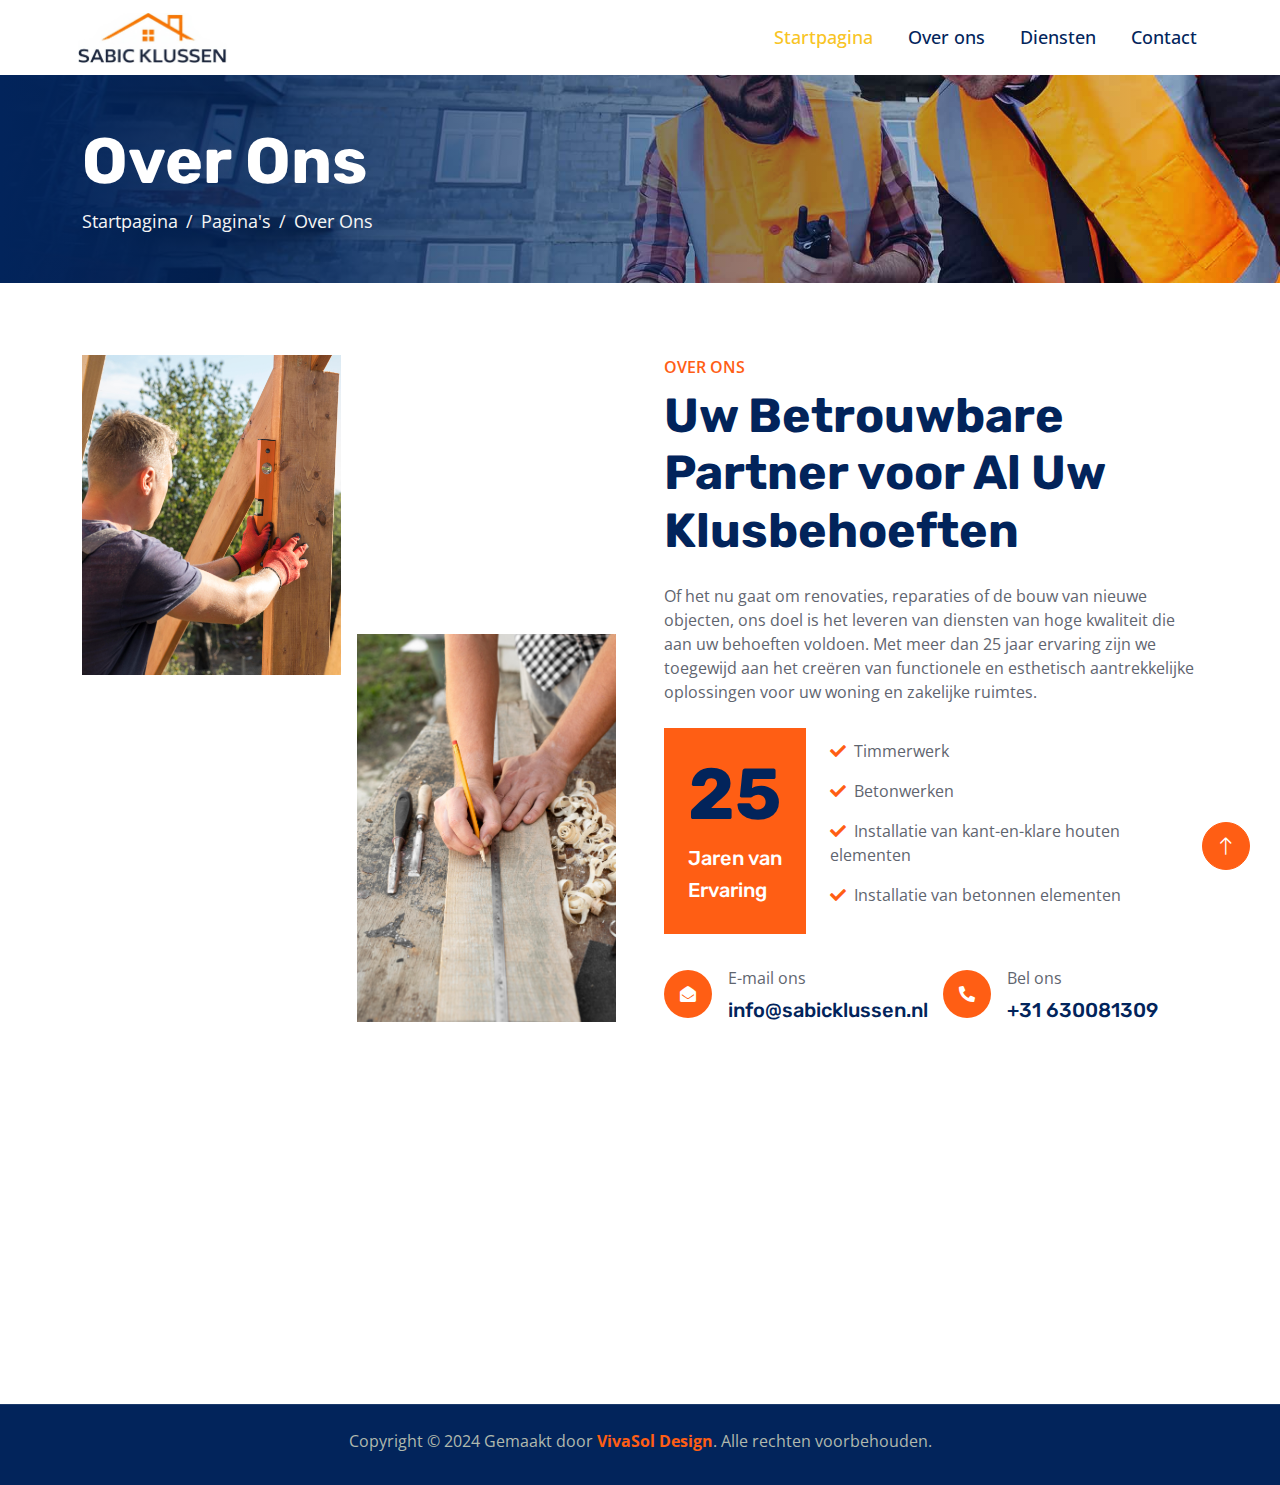
<file: about.html>
<!DOCTYPE html>
<html lang="en">

<head>
    <meta charset="utf-8">
    <title>SabicKlussen</title>
    <meta content="width=device-width, initial-scale=1.0" name="viewport">
    <meta content="" name="keywords">
    <meta content="" name="description">

    <!-- Favicon -->
    <link href="img/favicon.ico" rel="icon">

    <!-- Google Web Fonts -->
    <link rel="preconnect" href="https://fonts.googleapis.com">
    <link rel="preconnect" href="https://fonts.gstatic.com" crossorigin>
    <link href="https://fonts.googleapis.com/css2?family=Open+Sans:wght@400;500;600&family=Rubik:wght@500;600;700&display=swap" rel="stylesheet">

    <!-- Icon Font Stylesheet -->
    <link href="https://cdnjs.cloudflare.com/ajax/libs/font-awesome/5.10.0/css/all.min.css" rel="stylesheet">
    <link href="https://cdn.jsdelivr.net/npm/bootstrap-icons@1.4.1/font/bootstrap-icons.css" rel="stylesheet">

    <!-- Libraries Stylesheet -->
    <link href="lib/animate/animate.min.css" rel="stylesheet">
    <link href="lib/owlcarousel/assets/owl.carousel.min.css" rel="stylesheet">

    <!-- Customized Bootstrap Stylesheet -->
    <link href="css/bootstrap.min.css" rel="stylesheet">

    <!-- Template Stylesheet -->
    <link href="css/style.css" rel="stylesheet">
</head>

<body>
    <!-- Spinner Start -->
    <div id="spinner" class="show bg-white position-fixed translate-middle w-100 vh-100 top-50 start-50 d-flex align-items-center justify-content-center">
        <div class="spinner-border text-primary" role="status" style="width: 3rem; height: 3rem;"></div>
    </div>
    <!-- Spinner End -->
 

    <!-- Navbar Start -->
    <nav class="navbar navbar-expand-lg bg-white navbar-light sticky-top py-0 pe-5">
        <a href="index.html" class="navbar-brand ps-5 me-0 logo">
            <img src="img/new/logo1.png" alt="Industro Logo" height="40">
         </a>
        <button type="button" class="navbar-toggler me-0" data-bs-toggle="collapse" data-bs-target="#navbarCollapse">
            <span class="navbar-toggler-icon"></span>
        </button>
        <div class="collapse navbar-collapse" id="navbarCollapse">
            <div class="navbar-nav ms-auto p-4 p-lg-0">
                <a href="index.html" class="nav-item nav-link active">Startpagina</a>
                <a href="about.html" class="nav-item nav-link">Over ons</a>
                <a href="service.html" class="nav-item nav-link">Diensten</a>
                <a href="contact.html" class="nav-item nav-link">Contact</a>
            </div>
         </div>
    </nav>
    <!-- Navbar End -->

    <!-- Page Header Start -->
    <div class="container-fluid page-header py-5 mb-5 wow fadeIn" data-wow-delay="0.1s">
        <div class="container py-5">
            <h1 class="display-3 text-white animated slideInRight">Over Ons</h1>
            <nav aria-label="breadcrumb">
                <ol class="breadcrumb animated slideInRight mb-0">
                    <li class="breadcrumb-item"><a href="#">Startpagina</a></li>
                    <li class="breadcrumb-item"><a href="#">Pagina's</a></li>
                    <li class="breadcrumb-item active" aria-current="page">Over Ons</li>
                </ol>
            </nav>
        </div>
        
    </div>
    <!-- Page Header End -->




    <!-- About Start -->
    <div class="container-xxl py-5">
        <div class="container">
            <div class="row g-5">
                <div class="col-lg-6">
                    <div class="row gx-3 h-100">
                        <div class="col-6 align-self-start wow fadeInUp" data-wow-delay="0.1s">
                            <img class="img-fluid" src="img/new/carpenter-man-taking-measures-wood-plank.jpg">
                        </div>
                        <div class="col-6 align-self-end wow fadeInDown" data-wow-delay="0.1s">
                            <img class="img-fluid" src="img/new/high-angle-man-marking-wood-with-pencil.jpg">
                        </div>
                    </div>
                </div>
                <div class="col-lg-6 wow fadeIn" data-wow-delay="0.5s">
                    <p class="fw-medium text-uppercase text-primary mb-2">Over ons</p>
                    <h1 class="display-5 mb-4">Uw Betrouwbare Partner voor Al Uw Klusbehoeften</h1>
                    <p class="mb-4">Of het nu gaat om renovaties, reparaties of de bouw van nieuwe objecten, ons doel is het leveren van diensten van hoge kwaliteit die aan uw behoeften voldoen. Met meer dan 25 jaar ervaring zijn we toegewijd aan het creëren van functionele en esthetisch aantrekkelijke oplossingen voor uw woning en zakelijke ruimtes.</p>                    <div class="d-flex align-items-center mb-4">
                        <div class="flex-shrink-0 bg-primary p-4">
                            <h1 class="display-2">25</h1>
                            <h5 class="text-white">Jaren van</h5>
                            <h5 class="text-white">Ervaring</h5>
                            
                        </div>
                        <div class="ms-4">
                            <p><i class="fa fa-check text-primary me-2"></i>Timmerwerk</p>
                            <p><i class="fa fa-check text-primary me-2"></i>Betonwerken</p>
                            <p><i class="fa fa-check text-primary me-2"></i>Installatie van kant-en-klare houten elementen</p>
                            <p><i class="fa fa-check text-primary me-2"></i>Installatie van betonnen elementen</p>
                         </div>
                    </div>
                    <div class="row pt-2">
                        <div class="col-sm-6">
                            <div class="d-flex align-items-center">
                                <div class="flex-shrink-0 btn-lg-square rounded-circle bg-primary">
                                    <i class="fa fa-envelope-open text-white"></i>
                                </div>
                                <div class="ms-3">
                                    <p class="mb-2">E-mail ons</p>
                                    <h5 class="mb-0">info@sabicklussen.nl</h5>
                                </div>
                            </div>
                        </div>
                        <div class="col-sm-6">
                            <div class="d-flex align-items-center">
                                <div class="flex-shrink-0 btn-lg-square rounded-circle bg-primary">
                                    <i class="fa fa-phone-alt text-white"></i>
                                </div>
                                <div class="ms-3">
                                    <p class="mb-2">Bel ons</p>
                                    <h5 class="mb-0">+31 630081309</h5>
                                </div>
                            </div>
                        </div>
                    </div>
                </div>
            </div>
        </div>
    </div>
    <!-- About End -->


  <!-- Footer Start -->
  <div class="container-fluid bg-dark footer mt-5 py-5 wow fadeIn" data-wow-delay="0.1s">
    <div class="container py-5">
        <div class="row g-5">
            <div class="col-lg-5 col-md-6">
                <h5 class="text-white mb-4">Ons Kantoor</h5>
                <p class="mb-2"><i class="fa fa-map-marker-alt me-3"></i>Graaf Janstraat 2D, 1941KG Beverwijk</p>
                <p class="mb-2"><i class="fa fa-phone-alt me-3"></i>+31 630081309</p>
                <p class="mb-2"><i class="fa fa-envelope me-3"></i>info@sabicklussen.nl</p>
            </div>
            <div class="col-lg-4 col-md-6">
                <h5 class="text-white mb-4">Snelle Links</h5>
                <a class="btn btn-link" href="">Startpagina </a>
                <a class="btn btn-link" href="">Over Ons</a>
                <a class="btn btn-link" href="">Onze Diensten</a>
                <a class="btn btn-link" href="">Contacteer Ons</a>
            </div>                
            <div class="col-lg-3 col-md-6">
                <h5 class="text-white mb-4">Openingstijden</h5>
                <p class="mb-1">Maandag - Vrijdag</p>
                <h6 class="text-light">09:00 - 19:00</h6>
                <p class="mb-1">Zaterdag</p>
                <h6 class="text-light">09:00 - 12:00</h6>
                <p class="mb-1">Zondag</p>
                <h6 class="text-light">Gesloten</h6>
            </div>
        </div>
    </div>
</div>
<!-- Footer End -->


<!-- Copyright Start -->
<div class="container-fluid copyright bg-dark py-4">
    <div class="container text-center">
        <p class="mb-2">Copyright &copy; 2024 Gemaakt door <a class="custom" href="#"><b>VivaSol Design</b></a>. Alle rechten voorbehouden.</p>
    </div>
</div>
<!-- Copyright End -->


    <!-- Back to Top -->
    <a href="#" class="btn btn-lg btn-primary btn-lg-square rounded-circle back-to-top"><i class="bi bi-arrow-up"></i></a>


    <!-- JavaScript Libraries -->
    <script src="https://code.jquery.com/jquery-3.4.1.min.js"></script>
    <script src="https://cdn.jsdelivr.net/npm/bootstrap@5.0.0/dist/js/bootstrap.bundle.min.js"></script>
    <script src="lib/wow/wow.min.js"></script>
    <script src="lib/easing/easing.min.js"></script>
    <script src="lib/waypoints/waypoints.min.js"></script>
    <script src="lib/owlcarousel/owl.carousel.min.js"></script>
    <script src="lib/counterup/counterup.min.js"></script>

    <!-- Template Javascript -->
    <script src="js/main.js"></script>
</body>

</html>
</file>
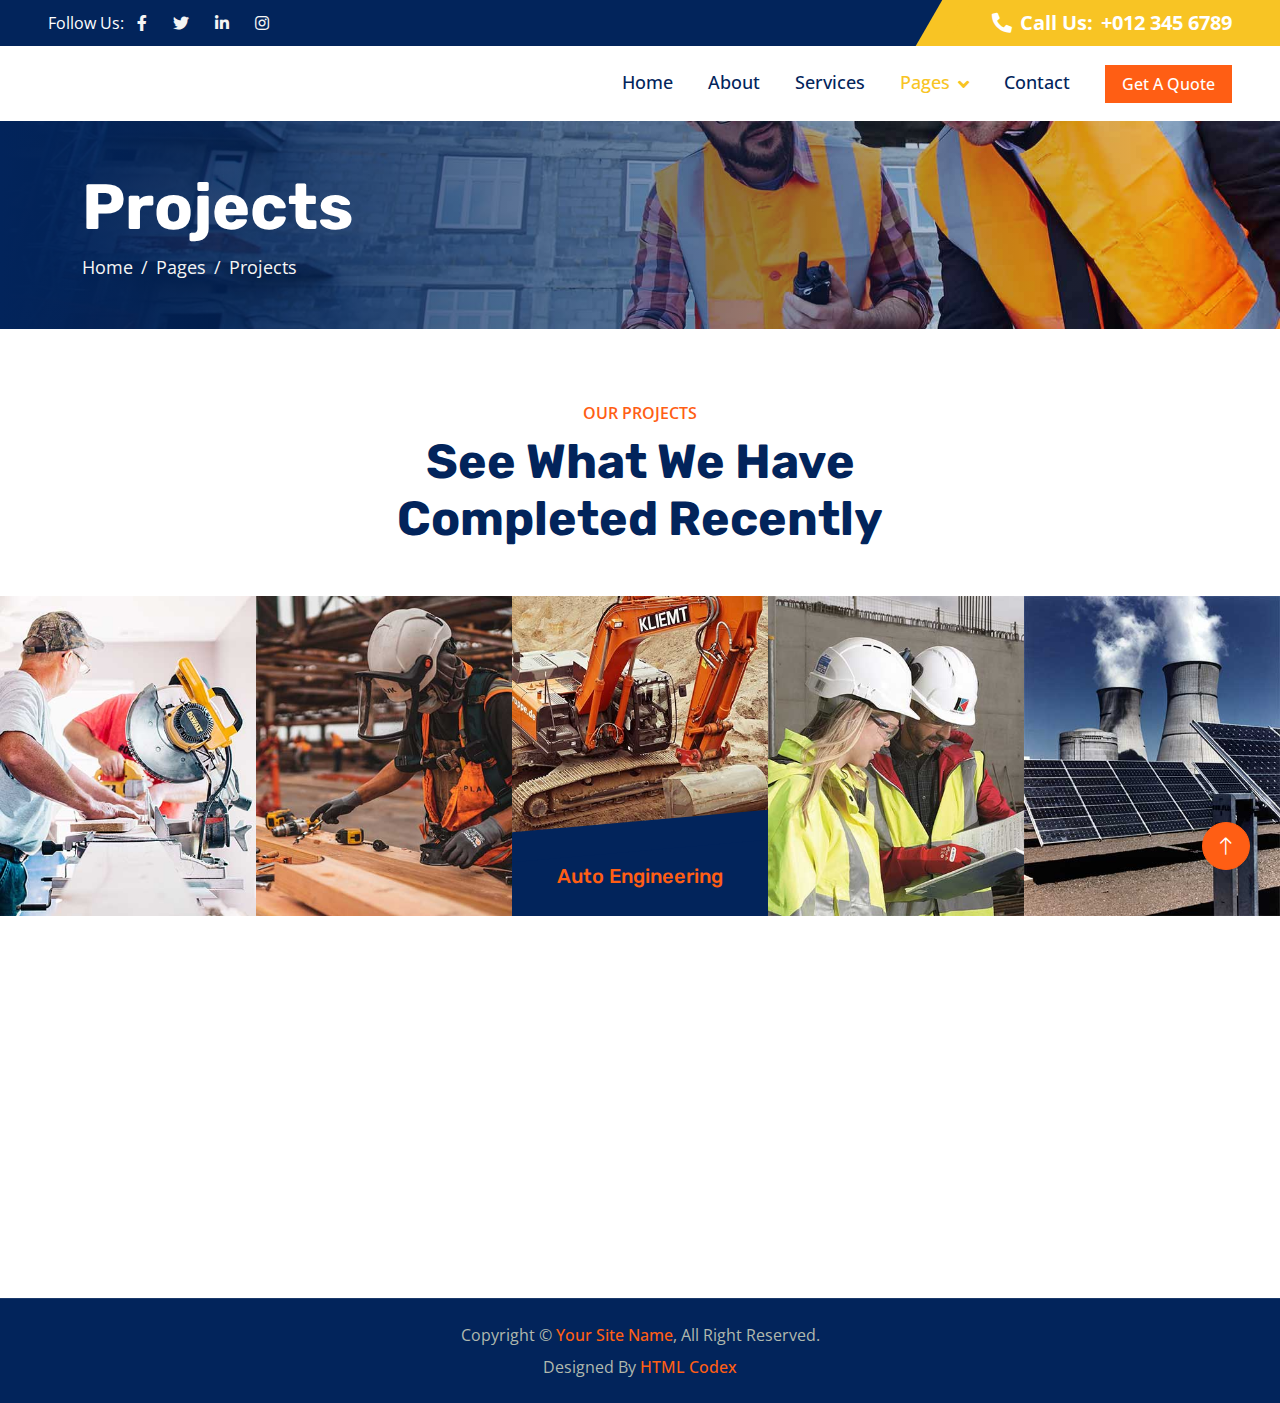
<file: project.html>
<!DOCTYPE html>
<html lang="en">

<head>
    <meta charset="utf-8">
    <title>Industro - Industrial HTML Template</title>
    <meta content="width=device-width, initial-scale=1.0" name="viewport">
    <meta content="" name="keywords">
    <meta content="" name="description">

    <!-- Favicon -->
    <link href="img/favicon.ico" rel="icon">

    <!-- Google Web Fonts -->
    <link rel="preconnect" href="https://fonts.googleapis.com">
    <link rel="preconnect" href="https://fonts.gstatic.com" crossorigin>
    <link href="https://fonts.googleapis.com/css2?family=Open+Sans:wght@400;500;600&family=Rubik:wght@500;600;700&display=swap" rel="stylesheet">

    <!-- Icon Font Stylesheet -->
    <link href="https://cdnjs.cloudflare.com/ajax/libs/font-awesome/5.10.0/css/all.min.css" rel="stylesheet">
    <link href="https://cdn.jsdelivr.net/npm/bootstrap-icons@1.4.1/font/bootstrap-icons.css" rel="stylesheet">

    <!-- Libraries Stylesheet -->
    <link href="lib/animate/animate.min.css" rel="stylesheet">
    <link href="lib/owlcarousel/assets/owl.carousel.min.css" rel="stylesheet">

    <!-- Customized Bootstrap Stylesheet -->
    <link href="css/bootstrap.min.css" rel="stylesheet">

    <!-- Template Stylesheet -->
    <link href="css/style.css" rel="stylesheet">
</head>

<body>
    <!-- Spinner Start -->
    <div id="spinner" class="show bg-white position-fixed translate-middle w-100 vh-100 top-50 start-50 d-flex align-items-center justify-content-center">
        <div class="spinner-border text-primary" role="status" style="width: 3rem; height: 3rem;"></div>
    </div>
    <!-- Spinner End -->


    <!-- Topbar Start -->
    <div class="container-fluid bg-dark px-0">
        <div class="row g-0 d-none d-lg-flex">
            <div class="col-lg-6 ps-5 text-start">
                <div class="h-100 d-inline-flex align-items-center text-white">
                    <span>Follow Us:</span>
                    <a class="btn btn-link text-light" href=""><i class="fab fa-facebook-f"></i></a>
                    <a class="btn btn-link text-light" href=""><i class="fab fa-twitter"></i></a>
                    <a class="btn btn-link text-light" href=""><i class="fab fa-linkedin-in"></i></a>
                    <a class="btn btn-link text-light" href=""><i class="fab fa-instagram"></i></a>
                </div>
            </div>
            <div class="col-lg-6 text-end">
                <div class="h-100 topbar-right d-inline-flex align-items-center text-white py-2 px-5">
                    <span class="fs-5 fw-bold me-2"><i class="fa fa-phone-alt me-2"></i>Call Us:</span>
                    <span class="fs-5 fw-bold">+012 345 6789</span>
                </div>
            </div>
        </div>
    </div>
    <!-- Topbar End -->


    <!-- Navbar Start -->
    <nav class="navbar navbar-expand-lg bg-white navbar-light sticky-top py-0 pe-5">
        <a href="index.html" class="navbar-brand ps-5 me-0">
            <h1 class="text-white m-0">Industro</h1>
        </a>
        <button type="button" class="navbar-toggler me-0" data-bs-toggle="collapse" data-bs-target="#navbarCollapse">
            <span class="navbar-toggler-icon"></span>
        </button>
        <div class="collapse navbar-collapse" id="navbarCollapse">
            <div class="navbar-nav ms-auto p-4 p-lg-0">
                <a href="index.html" class="nav-item nav-link">Home</a>
                <a href="about.html" class="nav-item nav-link">About</a>
                <a href="service.html" class="nav-item nav-link">Services</a>
                <div class="nav-item dropdown">
                    <a href="#" class="nav-link dropdown-toggle active" data-bs-toggle="dropdown">Pages</a>
                    <div class="dropdown-menu bg-light m-0">
                        <a href="project.html" class="dropdown-item active">Projects</a>
                        <a href="feature.html" class="dropdown-item">Features</a>
                        <a href="team.html" class="dropdown-item">Our Team</a>
                        <a href="testimonial.html" class="dropdown-item">Testimonial</a>
                        <a href="404.html" class="dropdown-item">404 Page</a>
                    </div>
                </div>
                <a href="contact.html" class="nav-item nav-link">Contact</a>
            </div>
            <a href="" class="btn btn-primary px-3 d-none d-lg-block">Get A Quote</a>
        </div>
    </nav>
    <!-- Navbar End -->


    <!-- Page Header Start -->
    <div class="container-fluid page-header py-5 mb-5 wow fadeIn" data-wow-delay="0.1s">
        <div class="container py-5">
            <h1 class="display-3 text-white animated slideInRight">Projects</h1>
            <nav aria-label="breadcrumb">
                <ol class="breadcrumb animated slideInRight mb-0">
                    <li class="breadcrumb-item"><a href="#">Home</a></li>
                    <li class="breadcrumb-item"><a href="#">Pages</a></li>
                    <li class="breadcrumb-item active" aria-current="page">Projects</li>
                </ol>
            </nav>
        </div>
    </div>
    <!-- Page Header End -->


    <!-- Project Start -->
    <div class="container-fluid py-5 my-5 px-0">
        <div class="text-center mx-auto wow fadeIn" data-wow-delay="0.1s" style="max-width: 600px;">
            <p class="fw-medium text-uppercase text-primary mb-2">Our Projects</p>
            <h1 class="display-5 mb-5">See What We Have Completed Recently</h1>
        </div>
        <div class="owl-carousel project-carousel bg-dark wow fadeIn" data-wow-delay="0.1s">
            <a class="project-item" href="">
                <img class="img-fluid" src="img/project-1.jpg" alt="">
                <div class="project-title">
                    <h5 class="text-primary mb-0">Auto Engineering</h5>
                </div>
            </a>
            <a class="project-item" href="">
                <img class="img-fluid" src="img/project-2.jpg" alt="">
                <div class="project-title">
                    <h5 class="text-primary mb-0">Civil Engineering</h5>
                </div>
            </a>
            <a class="project-item" href="">
                <img class="img-fluid" src="img/project-3.jpg" alt="">
                <div class="project-title">
                    <h5 class="text-primary mb-0">Gas Engineering</h5>
                </div>
            </a>
            <a class="project-item" href="">
                <img class="img-fluid" src="img/project-4.jpg" alt="">
                <div class="project-title">
                    <h5 class="text-primary mb-0">Power Engineering</h5>
                </div>
            </a>
            <a class="project-item" href="">
                <img class="img-fluid" src="img/project-5.jpg" alt="">
                <div class="project-title">
                    <h5 class="text-primary mb-0">Energy Engineering</h5>
                </div>
            </a>
            <a class="project-item" href="">
                <img class="img-fluid" src="img/project-6.jpg" alt="">
                <div class="project-title">
                    <h5 class="text-primary mb-0">Water Engineering</h5>
                </div>
            </a>
        </div>
    </div>
    <!-- Project End -->
        

    <!-- Footer Start -->
    <div class="container-fluid bg-dark footer mt-5 py-5 wow fadeIn" data-wow-delay="0.1s">
        <div class="container py-5">
            <div class="row g-5">
                <div class="col-lg-3 col-md-6">
                    <h5 class="text-white mb-4">Our Office</h5>
                    <p class="mb-2"><i class="fa fa-map-marker-alt me-3"></i>123 Street, New York, USA</p>
                    <p class="mb-2"><i class="fa fa-phone-alt me-3"></i>+012 345 67890</p>
                    <p class="mb-2"><i class="fa fa-envelope me-3"></i>info@example.com</p>
                    <div class="d-flex pt-3">
                        <a class="btn btn-square btn-primary rounded-circle me-2" href=""><i class="fab fa-twitter"></i></a>
                        <a class="btn btn-square btn-primary rounded-circle me-2" href=""><i class="fab fa-facebook-f"></i></a>
                        <a class="btn btn-square btn-primary rounded-circle me-2" href=""><i class="fab fa-youtube"></i></a>
                        <a class="btn btn-square btn-primary rounded-circle me-2" href=""><i class="fab fa-linkedin-in"></i></a>
                    </div>
                </div>
                <div class="col-lg-3 col-md-6">
                    <h5 class="text-white mb-4">Quick Links</h5>
                    <a class="btn btn-link" href="">About Us</a>
                    <a class="btn btn-link" href="">Contact Us</a>
                    <a class="btn btn-link" href="">Our Services</a>
                    <a class="btn btn-link" href="">Terms & Condition</a>
                    <a class="btn btn-link" href="">Support</a>
                </div>
                <div class="col-lg-3 col-md-6">
                    <h5 class="text-white mb-4">Business Hours</h5>
                    <p class="mb-1">Monday - Friday</p>
                    <h6 class="text-light">09:00 am - 07:00 pm</h6>
                    <p class="mb-1">Saturday</p>
                    <h6 class="text-light">09:00 am - 12:00 pm</h6>
                    <p class="mb-1">Sunday</p>
                    <h6 class="text-light">Closed</h6>
                </div>
                <div class="col-lg-3 col-md-6">
                    <h5 class="text-white mb-4">Newsletter</h5>
                    <p>Dolor amet sit justo amet elitr clita ipsum elitr est.</p>
                    <div class="position-relative w-100">
                        <input class="form-control bg-transparent w-100 py-3 ps-4 pe-5" type="text" placeholder="Your email">
                        <button type="button" class="btn btn-primary py-2 position-absolute top-0 end-0 mt-2 me-2">SignUp</button>
                    </div>
                </div>
            </div>
        </div>
    </div>
    <!-- Footer End -->


    <!-- Copyright Start -->
    <div class="container-fluid copyright bg-dark py-4">
        <div class="container text-center">
            <p class="mb-2">Copyright &copy; <a class="fw-semi-bold" href="#">Your Site Name</a>, All Right Reserved.</p>
            <!--/*** This template is free as long as you keep the footer author’s credit link/attribution link/backlink. If you'd like to use the template without the footer author’s credit link/attribution link/backlink, you can purchase the Credit Removal License from "https://htmlcodex.com/credit-removal". Thank you for your support. ***/-->
            <p class="mb-0">Designed By <a class="fw-semi-bold" href="https://htmlcodex.com">HTML Codex</a></p>
        </div>
    </div>
    <!-- Copyright End -->


    <!-- Back to Top -->
    <a href="#" class="btn btn-lg btn-primary btn-lg-square rounded-circle back-to-top"><i class="bi bi-arrow-up"></i></a>


    <!-- JavaScript Libraries -->
    <script src="https://code.jquery.com/jquery-3.4.1.min.js"></script>
    <script src="https://cdn.jsdelivr.net/npm/bootstrap@5.0.0/dist/js/bootstrap.bundle.min.js"></script>
    <script src="lib/wow/wow.min.js"></script>
    <script src="lib/easing/easing.min.js"></script>
    <script src="lib/waypoints/waypoints.min.js"></script>
    <script src="lib/owlcarousel/owl.carousel.min.js"></script>
    <script src="lib/counterup/counterup.min.js"></script>

    <!-- Template Javascript -->
    <script src="js/main.js"></script>
</body>

</html>
</file>
<file: css/style.css>
/********** Template CSS **********/
:root {
    --primary: #f8c424;
    --secondary: #5F656F;
    --light: #F5F5F5;
    --dark: #02245B;
}

.back-to-top {
    position: fixed;
    display: none;
    right: 30px;
    bottom: 30px;
    z-index: 99;
}

h1,
h2,
.h1,
.h2,
.fw-bold {
    font-weight: 700 !important;
}

h3,
h4,
.h3,
.h4,
.fw-medium {
    font-weight: 600 !important;
}

h5,
h6,
.h5,
.h6,
.fw-semi-bold {
    font-weight: 500 !important;
}


/*** Spinner ***/
#spinner {
    opacity: 0;
    visibility: hidden;
    transition: opacity .5s ease-out, visibility 0s linear .5s;
    z-index: 99999;
}

#spinner.show {
    transition: opacity .5s ease-out, visibility 0s linear 0s;
    visibility: visible;
    opacity: 1;
}


/*** Button ***/
.btn {
    transition: .5s;
    font-weight: 500;
}

.btn-primary,
.btn-outline-primary:hover {
    color: #FFFFFF;
}

.btn-square {
    width: 38px;
    height: 38px;
}

.btn-sm-square {
    width: 32px;
    height: 32px;
}

.btn-lg-square {
    width: 48px;
    height: 48px;
}

.btn-square,
.btn-sm-square,
.btn-lg-square {
    padding: 0;
    display: flex;
    align-items: center;
    justify-content: center;
    font-weight: normal;
}


.topbar-right {
    position: relative;
    background: var(--primary);
}

.topbar-right::before {
    position: absolute;
    content: "";
    width: 30px;
    height: 100%;
    top: 0;
    left: -15px;
    transform: skewX(-30deg);
    background-color: var(--primary);
}


/*** Navbar ***/
.navbar.sticky-top {
    top: -100px;
    transition: .5s;
}

.navbar .navbar-brand {
    position: relative;
    height: 75px;
    display: flex;
    align-items: center;
 }

.navbar .navbar-brand::after {
    position: absolute;
    content: "";
    width: 50px;
    height: 100%;
    top: 0;
    right: -25px;
    transform: skewX(-30deg);
 }

.navbar .navbar-nav .nav-link {
    margin-right: 35px;
    padding: 20px 0;
    color: var(--dark);
    font-size: 18px;
    font-weight: 500;
    outline: none;
}

.navbar .navbar-nav .nav-link:hover,
.navbar .navbar-nav .nav-link.active {
    color: var(--primary);
}

.navbar .dropdown-toggle::after {
    border: none;
    content: "\f107";
    font-family: "Font Awesome 5 Free";
    font-weight: 900;
    vertical-align: middle;
    margin-left: 8px;
}

@media (max-width: 991.98px) {
    .navbar .navbar-nav .nav-link  {
        margin-right: 0;
        padding: 10px 0;
    }

    .navbar .navbar-nav {
        border-top: 1px solid #EEEEEE;
    }
}

@media (min-width: 992px) {
    .navbar .nav-item .dropdown-menu {
        display: block;
        border: none;
        margin-top: 0;
        top: 150%;
        opacity: 0;
        visibility: hidden;
        transition: .5s;
    }

    .navbar .nav-item:hover .dropdown-menu {
        top: 100%;
        visibility: visible;
        transition: .5s;
        opacity: 1;
    }

}


/*** Header ***/
.carousel-caption {
    top: 0;
    left: 0;
    right: 0;
    bottom: 0;
    display: flex;
    align-items: center;
    background: linear-gradient(to right, rgba(2, 36, 91, 1) 0%, rgba(2, 36, 91, 0) 100%);
    z-index: 1;
}

.carousel-control-prev,
.carousel-control-next {
    width: 15%;
}

.carousel-control-prev-icon,
.carousel-control-next-icon {
    width: 3.5rem;
    height: 3.5rem;
     border-radius: 3.5rem;
}

@media (max-width: 768px) {
    #header-carousel .carousel-item {
        position: relative;
        min-height: 450px;
    }
    
    #header-carousel .carousel-item img {
        position: absolute;
        width: 100%;
        height: 100%;
        object-fit: cover;
    }
}

.page-header {
    background: linear-gradient(to right, rgba(2, 36, 91, 1) 0%, rgba(2, 36, 91, 0) 100%), url(../img/carousel-2.jpg) center center no-repeat;
    background-size: cover;
}

.page-header .breadcrumb-item+.breadcrumb-item::before {
    color: var(--light);
}

.page-header .breadcrumb-item,
.page-header .breadcrumb-item a {
    font-size: 18px;
    color: var(--light);
}


/*** Facts ***/
.facts {
    position: relative;
    margin: 6rem 0;
    background: var(--dark);
}

.facts .border {
    border-color: rgba(255, 255, 255, .1) !important;
}


/*** Features ***/
.btn-play {
    position: absolute;
    top: 50%;
    right: -30px;
    transform: translateY(-50%);
    display: block;
    box-sizing: content-box;
    width: 16px;
    height: 26px;
    border-radius: 100%;
    border: none;
    outline: none !important;
    padding: 18px 20px 20px 28px;
    background: var(--primary);
}

@media (max-width: 992px) {
    .btn-play {
        left: 50%;
        right: auto;
        transform: translate(-50%, -50%);
    }
}

.btn-play:before {
    content: "";
    position: absolute;
    z-index: 0;
    left: 50%;
    top: 50%;
    transform: translateX(-50%) translateY(-50%);
    display: block;
    width: 60px;
    height: 60px;
    background: var(--primary);
    border-radius: 100%;
    animation: pulse-border 1500ms ease-out infinite;
}

.btn-play:after {
    content: "";
    position: absolute;
    z-index: 1;
    left: 50%;
    top: 50%;
    transform: translateX(-50%) translateY(-50%);
    display: block;
    width: 60px;
    height: 60px;
    background: var(--primary);
    border-radius: 100%;
    transition: all 200ms;
}

.btn-play span {
    display: block;
    position: relative;
    z-index: 3;
    width: 0;
    height: 0;
    left: -1px;
    border-left: 16px solid #FFFFFF;
    border-top: 11px solid transparent;
    border-bottom: 11px solid transparent;
}

@keyframes pulse-border {
    0% {
        transform: translateX(-50%) translateY(-50%) translateZ(0) scale(1);
        opacity: 1;
    }

    100% {
        transform: translateX(-50%) translateY(-50%) translateZ(0) scale(2);
        opacity: 0;
    }
}

.modal-video .modal-dialog {
    position: relative;
    max-width: 800px;
    margin: 60px auto 0 auto;
}

.modal-video .modal-body {
    position: relative;
    padding: 0px;
}

.modal-video .close {
    position: absolute;
    width: 30px;
    height: 30px;
    right: 0px;
    top: -30px;
    z-index: 999;
    font-size: 30px;
    font-weight: normal;
    color: #FFFFFF;
    background: #000000;
    opacity: 1;
}


/*** Service ***/
.service-item {
    position: relative;
    margin: 65px 0 25px 0;
    box-shadow: 0 0 45px rgba(0, 0, 0, .07);
}

.service-item .service-img {
    position: absolute;
    padding: 12px;
    width: 130px;
    height: 130px;
    top: -65px;
    left: 50%;
    transform: translateX(-50%);
    background: #FFFFFF;
    box-shadow: 0 0 45px rgba(0, 0, 0, .09);
    z-index: 2;
}

.service-item .service-detail {
    position: absolute;
    width: 100%;
    height: 100%;
    top: 0;
    left: 0;
    overflow: hidden;
    z-index: 1;
}

.service-item .service-title {
    position: absolute;
    padding: 65px 30px 25px 30px;
    width: 100%;
    height: 100%;
    top: 0;
    left: 0;
    display: flex;
    flex-direction: column;
    align-items: center;
    justify-content: center;
    text-align: center;
    background: #FFFFFF;
    transition: .5s;
}

.service-item:hover .service-title {
    top: -100%;
}

.service-item .service-text {
    position: absolute;
    overflow: hidden;
    padding: 20px 30px 25px 30px;
    width: 100%;
    height: 100%;
    top: 100%;
    left: 0;
    display: flex;
    align-items: center;
    text-align: center;
    background: rgba(2, 36, 91, .7);
    transition: .5s;
}

.service-item:hover .service-text {
    top: 0;
}

.service-item .service-text::before {
    position: absolute;
    content: "";
    width: 100%;
    height: 100px;
    top: -100%;
    left: 0;
    transform: skewY(-12deg);
    background: #FFFFFF;
    transition: .5s;
}

.service-item:hover .service-text::before {
    top: -55px;
}

.service-item .btn {
    position: absolute;
    width: 130px;
    height: 50px;
    left: 50%;
    bottom: 20px;
    transform: translateX(-50%);
    display: flex;
    align-items: center;
    justify-content: center;
    color: var(--secondary);
    background: #FFFFFF;
    border: none;
    box-shadow: 0 0 45px rgba(0, 0, 0, .09);
    z-index: 2;
}

.service-item .btn:hover {
    color: #FFFFFF;
    background: var(--primary);
}


/*** Project ***/
.project-carousel {
    position: relative;
    background: var(--dark);
}

.project-item {
    position: relative;
    display: block;
}

.project-item img {
    transition: .5s;
}

.project-item:hover img,
.project-carousel .owl-item.center img {
    margin-top: -60px;
}

.project-item .project-title {
    position: absolute;
    padding: 0 15px;
    width: 100%;
    height: 80px;
    bottom: -110px;
    left: 0;
    display: flex;
    align-items: center;
    justify-content: center;
    text-align: center;
    background: var(--dark);
    transition: .5s;
}

.project-item:hover .project-title,
.project-carousel .owl-item.center .project-title  {
    bottom: -60px;
}

.project-item .project-title::before {
    position: absolute;
    content: "";
    width: 100%;
    height: 30px;
    top: -15px;
    left: 0;
    transform: skewY(-5deg);
    background: var(--dark);
    transition: .5s;
}

.project-carousel .owl-nav {
    position: absolute;
    width: 100%;
    height: 45px;
    top: 50%;
    left: 0;
    transform: translateY(-50%);
    display: flex;
    justify-content: space-between;
    transition: .5s;
    opacity: 0;
    z-index: 1;
}

.project-carousel:hover .owl-nav {
    opacity: 1;
}

.project-carousel .owl-nav .owl-prev,
.project-carousel .owl-nav .owl-next {
    margin: 0 30px;
    width: 45px;
    height: 45px;
    display: flex;
    align-items: center;
    justify-content: center;
    color: #FFFFFF;
    background: var(--primary);
    border-radius: 45px;
    font-size: 22px;
    transition: .5s;
}


/*** Team ***/
.team-item .team-social {
    position: absolute;
    width: 100%;
    height: 100%;
    top: 0;
    left: -100%;
    display: flex;
    align-items: center;
    background: var(--primary);
    transition: .5s;
}

.team-item:hover .team-social {
    left: 0;
}


/*** Testimonial ***/
.testimonial-carousel::before {
    position: absolute;
    content: "";
    top: 0;
    left: 0;
    height: 100%;
    width: 0;
    background: linear-gradient(to right, rgba(255, 255, 255, 1) 0%, rgba(255, 255, 255, 0) 100%);
    z-index: 1;
}

.testimonial-carousel::after {
    position: absolute;
    content: "";
    top: 0;
    right: 0;
    height: 100%;
    width: 0;
    background: linear-gradient(to left, rgba(255, 255, 255, 1) 0%, rgba(255, 255, 255, 0) 100%);
    z-index: 1;
}

@media (min-width: 768px) {
    .testimonial-carousel::before,
    .testimonial-carousel::after {
        width: 200px;
    }
}

@media (min-width: 992px) {
    .testimonial-carousel::before,
    .testimonial-carousel::after {
        width: 300px;
    }
}

.testimonial-carousel .owl-nav {
    position: absolute;
    width: 350px;
    top: 20px;
    left: 50%;
    transform: translateX(-50%);
    display: flex;
    justify-content: space-between;
    opacity: 0;
    transition: .5s;
    z-index: 1;
}

.testimonial-carousel:hover .owl-nav {
    width: 300px;
    opacity: 1;
}

.testimonial-carousel .owl-nav .owl-prev,
.testimonial-carousel .owl-nav .owl-next {
    position: relative;
    color: var(--primary);
    font-size: 45px;
    transition: .5s;
}

.testimonial-carousel .owl-nav .owl-prev:hover,
.testimonial-carousel .owl-nav .owl-next:hover {
    color: var(--dark);
}

.testimonial-carousel .testimonial-img img {
    width: 100px;
    height: 100px;
}

.testimonial-carousel .testimonial-img .btn-square {
    position: absolute;
    bottom: -19px;
    left: 50%;
    transform: translateX(-50%);
}

.testimonial-carousel .owl-item .testimonial-text {
    margin-bottom: 30px;
    box-shadow: 0 0 45px rgba(0, 0, 0, .08);
    transform: scale(.8);
    transition: .5s;
}

.testimonial-carousel .owl-item.center .testimonial-text {
    transform: scale(1);
}


/*** Footer ***/
.footer {
    color: #B0B9AE;
}

.footer .btn.btn-link {
    display: block;
    margin-bottom: 5px;
    padding: 0;
    text-align: left;
    color: #B0B9AE;
    font-weight: normal;
    text-transform: capitalize;
    transition: .3s;
}

.footer .btn.btn-link::before {
    position: relative;
    content: "\f105";
    font-family: "Font Awesome 5 Free";
    font-weight: 900;
    margin-right: 10px;
}

.footer .btn.btn-link:hover {
    color: var(--light);
    letter-spacing: 1px;
    box-shadow: none;
}

.copyright {
    color: #B0B9AE;
    border-top: 1px solid rgba(255, 255, 255, .1);
}

.py-5{
    padding-top: 1.5rem!important;
    padding-bottom: 1.5rem!important;
}

.display-1{
    font-size: 4rem!important;
}

/* Sakrij dugme na ekranima većim od 991px */
.hideElement {
    display: none!important;
  }

  .navbar-brand img {
height: 50px;
margin-left: 30px;
  }

@media screen and (max-width: 991px) {
    
    .ps-5 {

        padding-left: 1rem!important;
            }
            .display-1{
        font-size: 2rem!important;
    }

    .fs-5{
        font-size: 1rem!important;
    }

    .hideElement {
        display: block!important;
      }
}

@media screen and (max-width: 750px) {
    .navbar-brand img {
        width: 40% !important;  /* ili 50px, zavisno od vaših potreba */
        height: auto;  /* opcionalno, ako želite da se slika proporcijalno skalira */
    }
    .navbar-brand {
width: 400px!important;    }
   
}
@media screen and (max-width: 510px) {
 
    .navbar-brand {
width: 300px!important;   
 }
   

.custom{
    color: #B0B9AE!important;
}

.pbt-100{
    padding-top: 100px!important;
    padding-bottom: 100px!important;
}
}

@media screen and (max-width: 410px) {
    .navbar-brand img {
        width: 45% !important;  /* ili 50px, zavisno od vaših potreba */
        height: auto;  /* opcionalno, ako želite da se slika proporcijalno skalira */
        margin-left: 15px;
    }
    .navbar-brand {
width: 230px!important;   
 }
}
</file>
